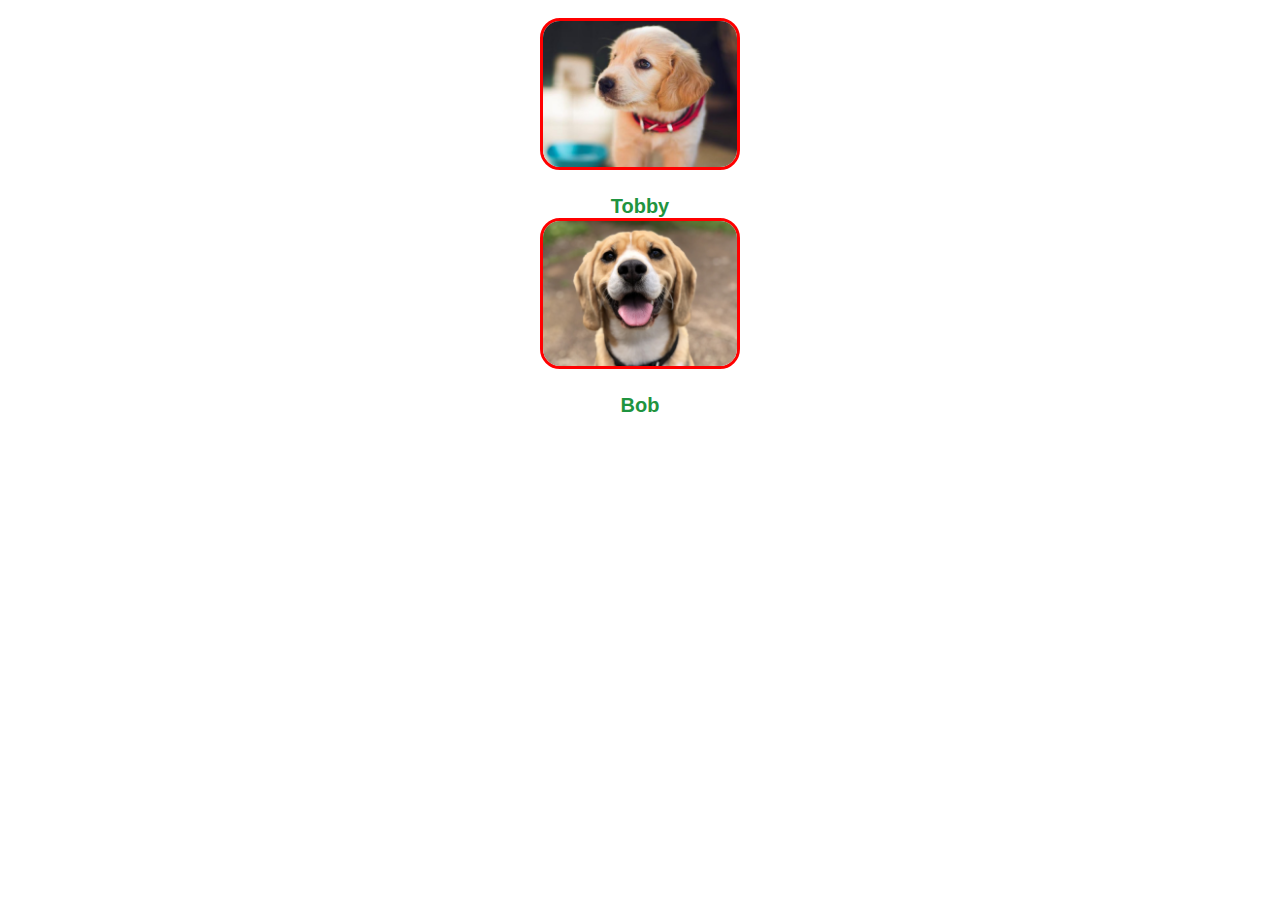
<file: index.html>
<!DOCTYPE html>
<html lang="pt-br
">

<head>
    <meta charset="UTF-8">
    <meta http-equiv="X-UA-Compatible" content="IE=edge">
    <meta name="viewport" content="width=device-width, initial-scale=1.0">
    <title>APP ADOÇÃO</title>
    <link rel="stylesheet" href="style.css">
</head>

<body>
    <main>

<a href="tobby.html"><img src="tobby.png" alt="foto do tobby"></a>

<h2>Tobby</h2>
<img src="bob.png" alt="foto do Bob">
<h2> Bob </h2>

</body>

</html>
</file>
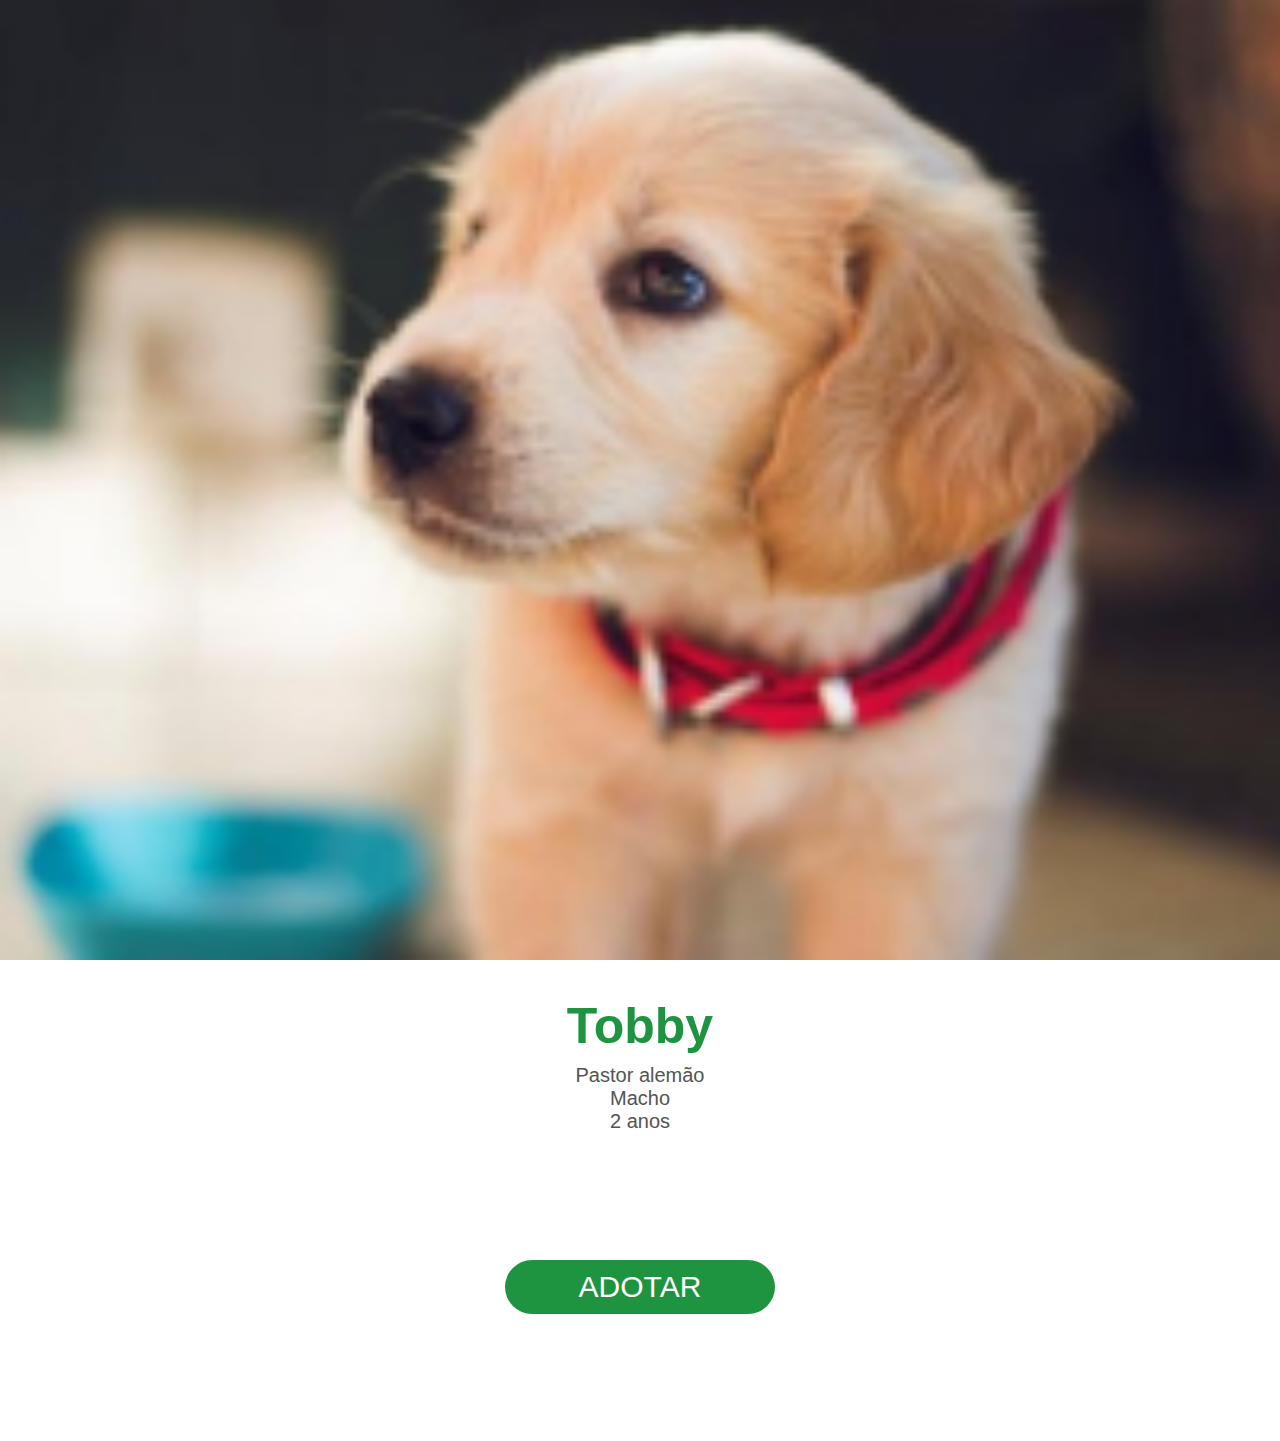
<file: tobby.html>
<!DOCTYPE html>
<html lang="pt-br">
<head>
    <meta charset="UTF-8">
    <meta http-equiv="X-UA-Compatible" content="IE=edge">
    <meta name="viewport" content="width=device-width, initial-scale=1.0">
    <title>Tobby</title>
    <link rel="stylesheet" href="tobby.css">
</head>
<body>
    <main>
        <img src="tobby.png" alt="">
        <h1>Tobby</h1>
        <p>Pastor alemão <br> Macho <br> 2 anos</p>
        <p>
            <a href="index.html">ADOTAR</a>
        </p>

    </main>
</body>
</html>
</file>
<file: style.css>
* {

margin: 0;
padding: 0;
box-sizing: border-box;

}

main{
text-align: center;
padding-top: 18px;

}



img{

width: 200px;
border: 3px #ff0000 solid;
border-radius: 20px;
margin-bottom: 21px;

}

h2{

font-family: sans-serif;
font-size: 20px;
color: #1f9440;



}
h2 a{
    color: #1f9440;
    text-decoration: none;
}
</file>
<file: tobby.css>
*{
    margin: 0;
    padding: 0;
    box-sizing: border-box;
}
main{
    text-align: center;
}
img{
    width: 100%;
    margin-bottom: 33px;
}
h1{
    font-size: 50px;
    font-family: sans-serif;
    margin-bottom: 9px;
    color: #1F9440;
}
p{
    font-family: sans-serif;
    font-size: 20px;
    color: #545454;
    margin-bottom: 127px;

}
a {
    padding-top: 10px;
    padding-bottom: 10px;
    width: 270px;
    background-color: #1F9440;
    display: block;
    margin-left: auto;
    margin-right: auto;
    font-size: 30px;
    color: #fff;
    text-decoration:  none;
    font-family: sans-serif;
    text-transform: uppercase;
    border-radius: 50px;
}
</file>
